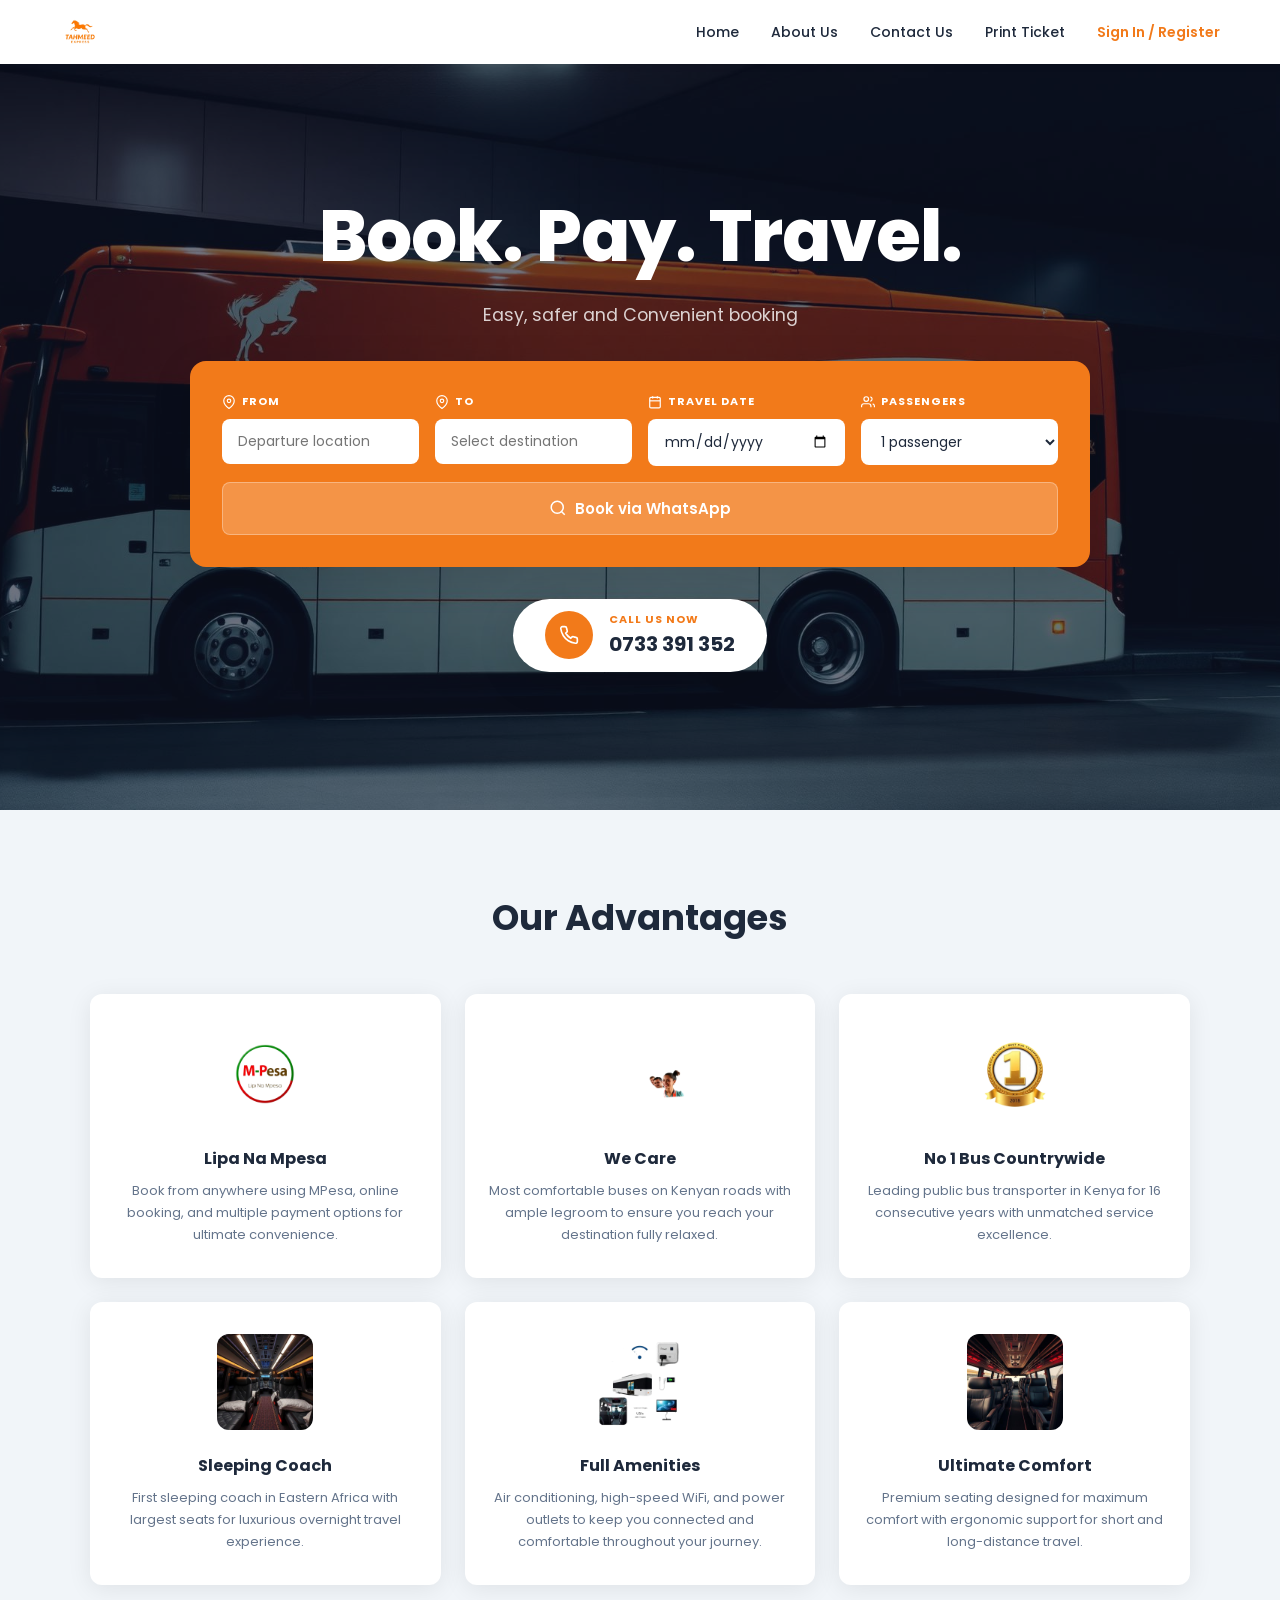
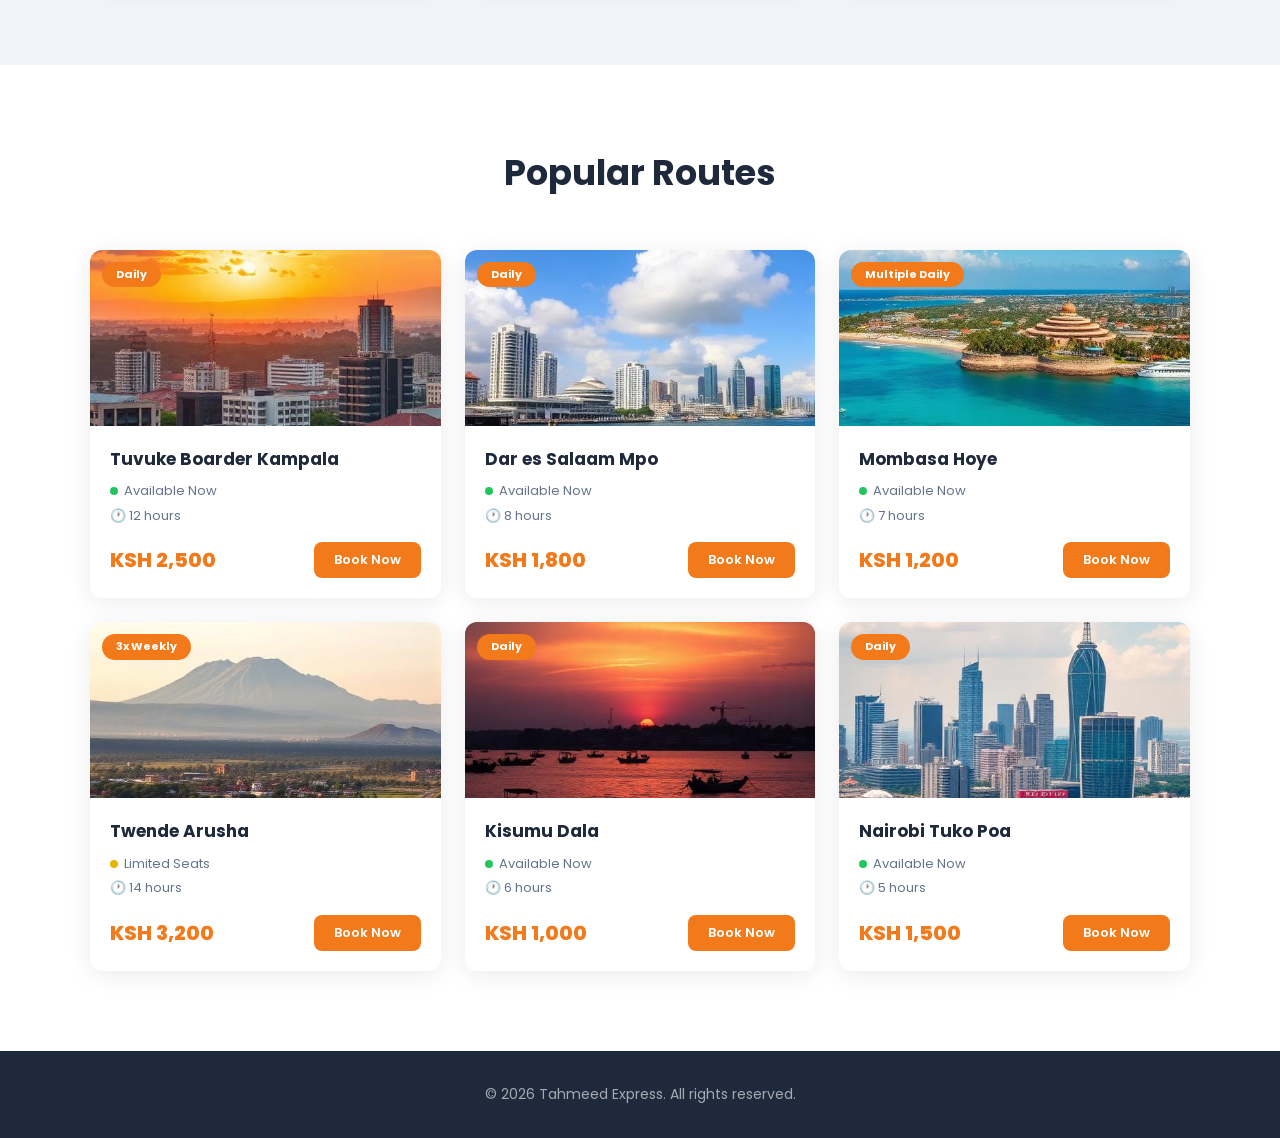
<file: index.html>
<!DOCTYPE html>
<html lang="en">
<head>
  <meta charset="UTF-8">
  <meta name="viewport" content="width=device-width, initial-scale=1.0">
  <title>Tahmeed Express - Book. Pay. Travel.</title>
  <meta name="description" content="Tahmeed Express - Easy, safer and convenient bus booking across Kenya and East Africa.">
  <link rel="preconnect" href="https://fonts.googleapis.com">
  <link href="https://fonts.googleapis.com/css2?family=Poppins:wght@300;400;500;600;700;800&display=swap" rel="stylesheet">
  <link rel="stylesheet" href="styles.css">
</head>
<body>

  <!-- NAVBAR -->
  <nav class="navbar" id="navbar">
    <div class="navbar-inner">
      <img src="images/tahmeed-logo.png" alt="Tahmeed Express" class="logo">
      <button class="hamburger" id="hamburger" aria-label="Toggle menu">
        <span></span><span></span><span></span>
      </button>
      <div class="nav-links" id="navLinks">
        <a href="#">Home</a>
        <a href="#">About Us</a>
        <a href="#">Contact Us</a>
        <a href="#">Print Ticket</a>
        <a href="#" class="nav-signin">Sign In / Register</a>
      </div>
    </div>
  </nav>

  <!-- HERO -->
  <section class="hero">
    <div class="hero-bg">
      <img src="images/hero-bus.jpg" alt="Tahmeed Express Bus" width="1920" height="1080">
      <div class="hero-overlay"></div>
    </div>
    <div class="hero-content">
      <h1>Book. Pay. Travel.</h1>
      <p class="hero-sub">Easy, safer and Convenient booking</p>
    </div>
    <div class="booking-form">
      <div class="form-grid">
        <div class="form-group">
          <label><svg width="14" height="14" viewBox="0 0 24 24" fill="none" stroke="currentColor" stroke-width="2"><path d="M21 10c0 7-9 13-9 13s-9-6-9-13a9 9 0 0 1 18 0z"/><circle cx="12" cy="10" r="3"/></svg> FROM</label>
          <input type="text" placeholder="Departure location">
        </div>
        <div class="form-group">
          <label><svg width="14" height="14" viewBox="0 0 24 24" fill="none" stroke="currentColor" stroke-width="2"><path d="M21 10c0 7-9 13-9 13s-9-6-9-13a9 9 0 0 1 18 0z"/><circle cx="12" cy="10" r="3"/></svg> TO</label>
          <input type="text" placeholder="Select destination">
        </div>
        <div class="form-group">
          <label><svg width="14" height="14" viewBox="0 0 24 24" fill="none" stroke="currentColor" stroke-width="2"><rect x="3" y="4" width="18" height="18" rx="2" ry="2"/><line x1="16" y1="2" x2="16" y2="6"/><line x1="8" y1="2" x2="8" y2="6"/><line x1="3" y1="10" x2="21" y2="10"/></svg> TRAVEL DATE</label>
          <input type="date">
        </div>
        <div class="form-group">
          <label><svg width="14" height="14" viewBox="0 0 24 24" fill="none" stroke="currentColor" stroke-width="2"><path d="M17 21v-2a4 4 0 0 0-4-4H5a4 4 0 0 0-4 4v2"/><circle cx="9" cy="7" r="4"/><path d="M23 21v-2a4 4 0 0 0-3-3.87"/><path d="M16 3.13a4 4 0 0 1 0 7.75"/></svg> PASSENGERS</label>
          <select>
            <option>1 passenger</option>
            <option>2 passengers</option>
            <option>3 passengers</option>
            <option>4 passengers</option>
            <option>5 passengers</option>
            <option>6 passengers</option>
          </select>
        </div>
      </div>
      <button class="btn-whatsapp" onclick="bookWhatsApp()">
        <svg width="18" height="18" viewBox="0 0 24 24" fill="none" stroke="currentColor" stroke-width="2"><circle cx="11" cy="11" r="8"/><line x1="21" y1="21" x2="16.65" y2="16.65"/></svg>
        Book via WhatsApp
      </button>
    </div>
    <a href="tel:0733391352" class="call-badge">
      <span class="call-icon">
        <svg width="20" height="20" viewBox="0 0 24 24" fill="none" stroke="currentColor" stroke-width="2"><path d="M22 16.92v3a2 2 0 0 1-2.18 2 19.79 19.79 0 0 1-8.63-3.07 19.5 19.5 0 0 1-6-6 19.79 19.79 0 0 1-3.07-8.67A2 2 0 0 1 4.11 2h3a2 2 0 0 1 2 1.72c.127.96.361 1.903.7 2.81a2 2 0 0 1-.45 2.11L8.09 9.91a16 16 0 0 0 6 6l1.27-1.27a2 2 0 0 1 2.11-.45c.907.339 1.85.573 2.81.7A2 2 0 0 1 22 16.92z"/></svg>
      </span>
      <span class="call-text">
        <small>CALL US NOW</small>
        <strong>0733 391 352</strong>
      </span>
    </a>
  </section>

  <!-- ADVANTAGES -->
  <section class="advantages">
    <h2>Our Advantages</h2>
    <div class="advantages-grid">
      <div class="advantage-card">
        <img src="images/mpesa-badge.png" alt="Lipa Na Mpesa" loading="lazy">
        <h3>Lipa Na Mpesa</h3>
        <p>Book from anywhere using MPesa, online booking, and multiple payment options for ultimate convenience.</p>
      </div>
      <div class="advantage-card">
        <img src="images/we-care.png" alt="We Care" loading="lazy">
        <h3>We Care</h3>
        <p>Most comfortable buses on Kenyan roads with ample legroom to ensure you reach your destination fully relaxed.</p>
      </div>
      <div class="advantage-card">
        <img src="images/no1-badge.png" alt="No 1 Bus Countrywide" loading="lazy">
        <h3>No 1 Bus Countrywide</h3>
        <p>Leading public bus transporter in Kenya for 16 consecutive years with unmatched service excellence.</p>
      </div>
      <div class="advantage-card">
        <img src="images/sleeping-coach.jpg" alt="Sleeping Coach" loading="lazy">
        <h3>Sleeping Coach</h3>
        <p>First sleeping coach in Eastern Africa with largest seats for luxurious overnight travel experience.</p>
      </div>
      <div class="advantage-card">
        <img src="images/amenities.png" alt="Full Amenities" loading="lazy">
        <h3>Full Amenities</h3>
        <p>Air conditioning, high-speed WiFi, and power outlets to keep you connected and comfortable throughout your journey.</p>
      </div>
      <div class="advantage-card">
        <img src="images/comfort.jpg" alt="Ultimate Comfort" loading="lazy">
        <h3>Ultimate Comfort</h3>
        <p>Premium seating designed for maximum comfort with ergonomic support for short and long-distance travel.</p>
      </div>
    </div>
  </section>

  <!-- POPULAR ROUTES -->
  <section class="routes">
    <h2>Popular Routes</h2>
    <div class="routes-grid">
      <div class="route-card">
        <div class="route-img">
          <img src="images/route-kampala.jpg" alt="Kampala" loading="lazy">
          <span class="route-badge">Daily</span>
        </div>
        <div class="route-info">
          <h3>Tuvuke Boarder Kampala</h3>
          <p class="route-status"><span class="dot"></span> Available Now</p>
          <p class="route-duration">🕐 12 hours</p>
          <div class="route-bottom">
            <span class="route-price">KSH 2,500</span>
            <button class="btn-book">Book Now</button>
          </div>
        </div>
      </div>
      <div class="route-card">
        <div class="route-img">
          <img src="images/route-dar.jpg" alt="Dar es Salaam" loading="lazy">
          <span class="route-badge">Daily</span>
        </div>
        <div class="route-info">
          <h3>Dar es Salaam Mpo</h3>
          <p class="route-status"><span class="dot"></span> Available Now</p>
          <p class="route-duration">🕐 8 hours</p>
          <div class="route-bottom">
            <span class="route-price">KSH 1,800</span>
            <button class="btn-book">Book Now</button>
          </div>
        </div>
      </div>
      <div class="route-card">
        <div class="route-img">
          <img src="images/route-mombasa.jpg" alt="Mombasa" loading="lazy">
          <span class="route-badge">Multiple Daily</span>
        </div>
        <div class="route-info">
          <h3>Mombasa Hoye</h3>
          <p class="route-status"><span class="dot"></span> Available Now</p>
          <p class="route-duration">🕐 7 hours</p>
          <div class="route-bottom">
            <span class="route-price">KSH 1,200</span>
            <button class="btn-book">Book Now</button>
          </div>
        </div>
      </div>
      <div class="route-card">
        <div class="route-img">
          <img src="images/route-arusha.jpg" alt="Arusha" loading="lazy">
          <span class="route-badge">3x Weekly</span>
        </div>
        <div class="route-info">
          <h3>Twende Arusha</h3>
          <p class="route-status"><span class="dot yellow"></span> Limited Seats</p>
          <p class="route-duration">🕐 14 hours</p>
          <div class="route-bottom">
            <span class="route-price">KSH 3,200</span>
            <button class="btn-book">Book Now</button>
          </div>
        </div>
      </div>
      <div class="route-card">
        <div class="route-img">
          <img src="images/route-kisumu.jpg" alt="Kisumu" loading="lazy">
          <span class="route-badge">Daily</span>
        </div>
        <div class="route-info">
          <h3>Kisumu Dala</h3>
          <p class="route-status"><span class="dot"></span> Available Now</p>
          <p class="route-duration">🕐 6 hours</p>
          <div class="route-bottom">
            <span class="route-price">KSH 1,000</span>
            <button class="btn-book">Book Now</button>
          </div>
        </div>
      </div>
      <div class="route-card">
        <div class="route-img">
          <img src="images/route-nairobi.jpg" alt="Nairobi" loading="lazy">
          <span class="route-badge">Daily</span>
        </div>
        <div class="route-info">
          <h3>Nairobi Tuko Poa</h3>
          <p class="route-status"><span class="dot"></span> Available Now</p>
          <p class="route-duration">🕐 5 hours</p>
          <div class="route-bottom">
            <span class="route-price">KSH 1,500</span>
            <button class="btn-book">Book Now</button>
          </div>
        </div>
      </div>
    </div>
  </section>

  <!-- FOOTER -->
  <footer class="footer">
    <p>&copy; 2026 Tahmeed Express. All rights reserved.</p>
  </footer>

  <script src="script.js"></script>
</body>
</html>
</file>
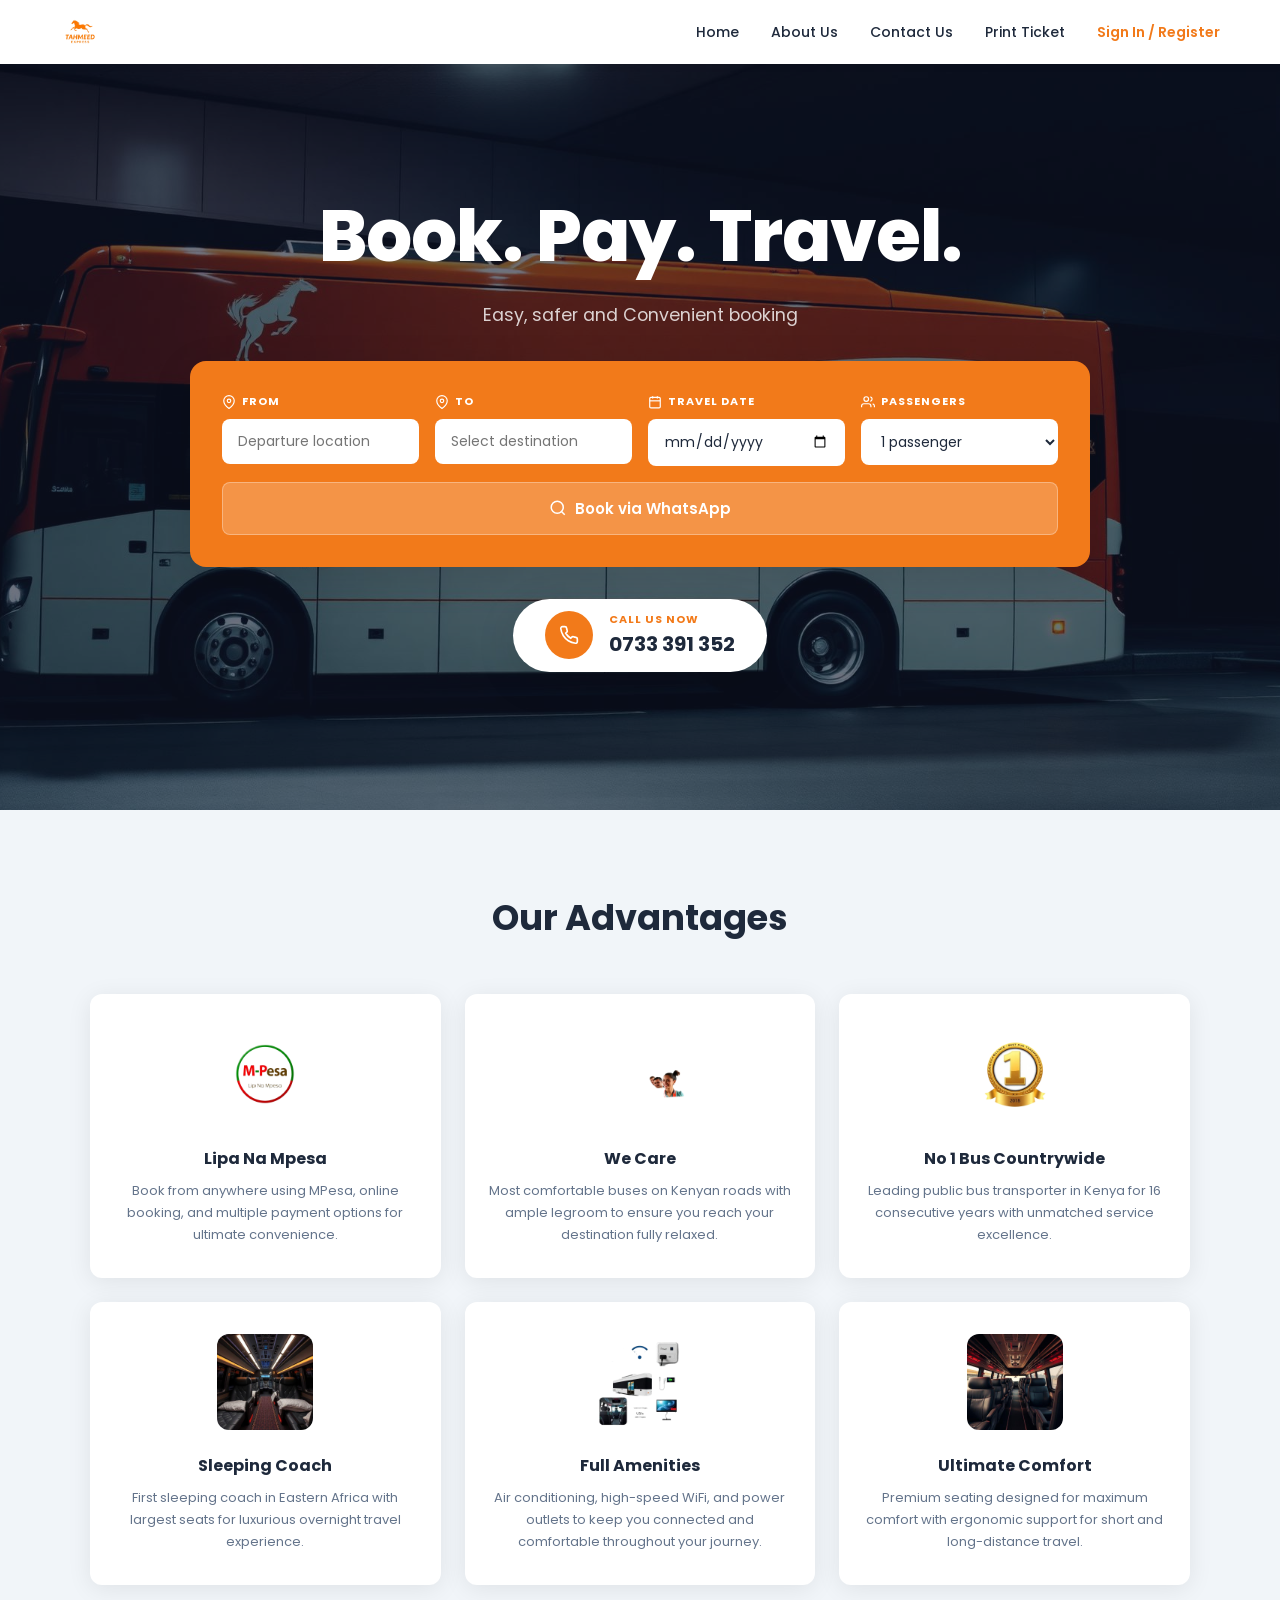
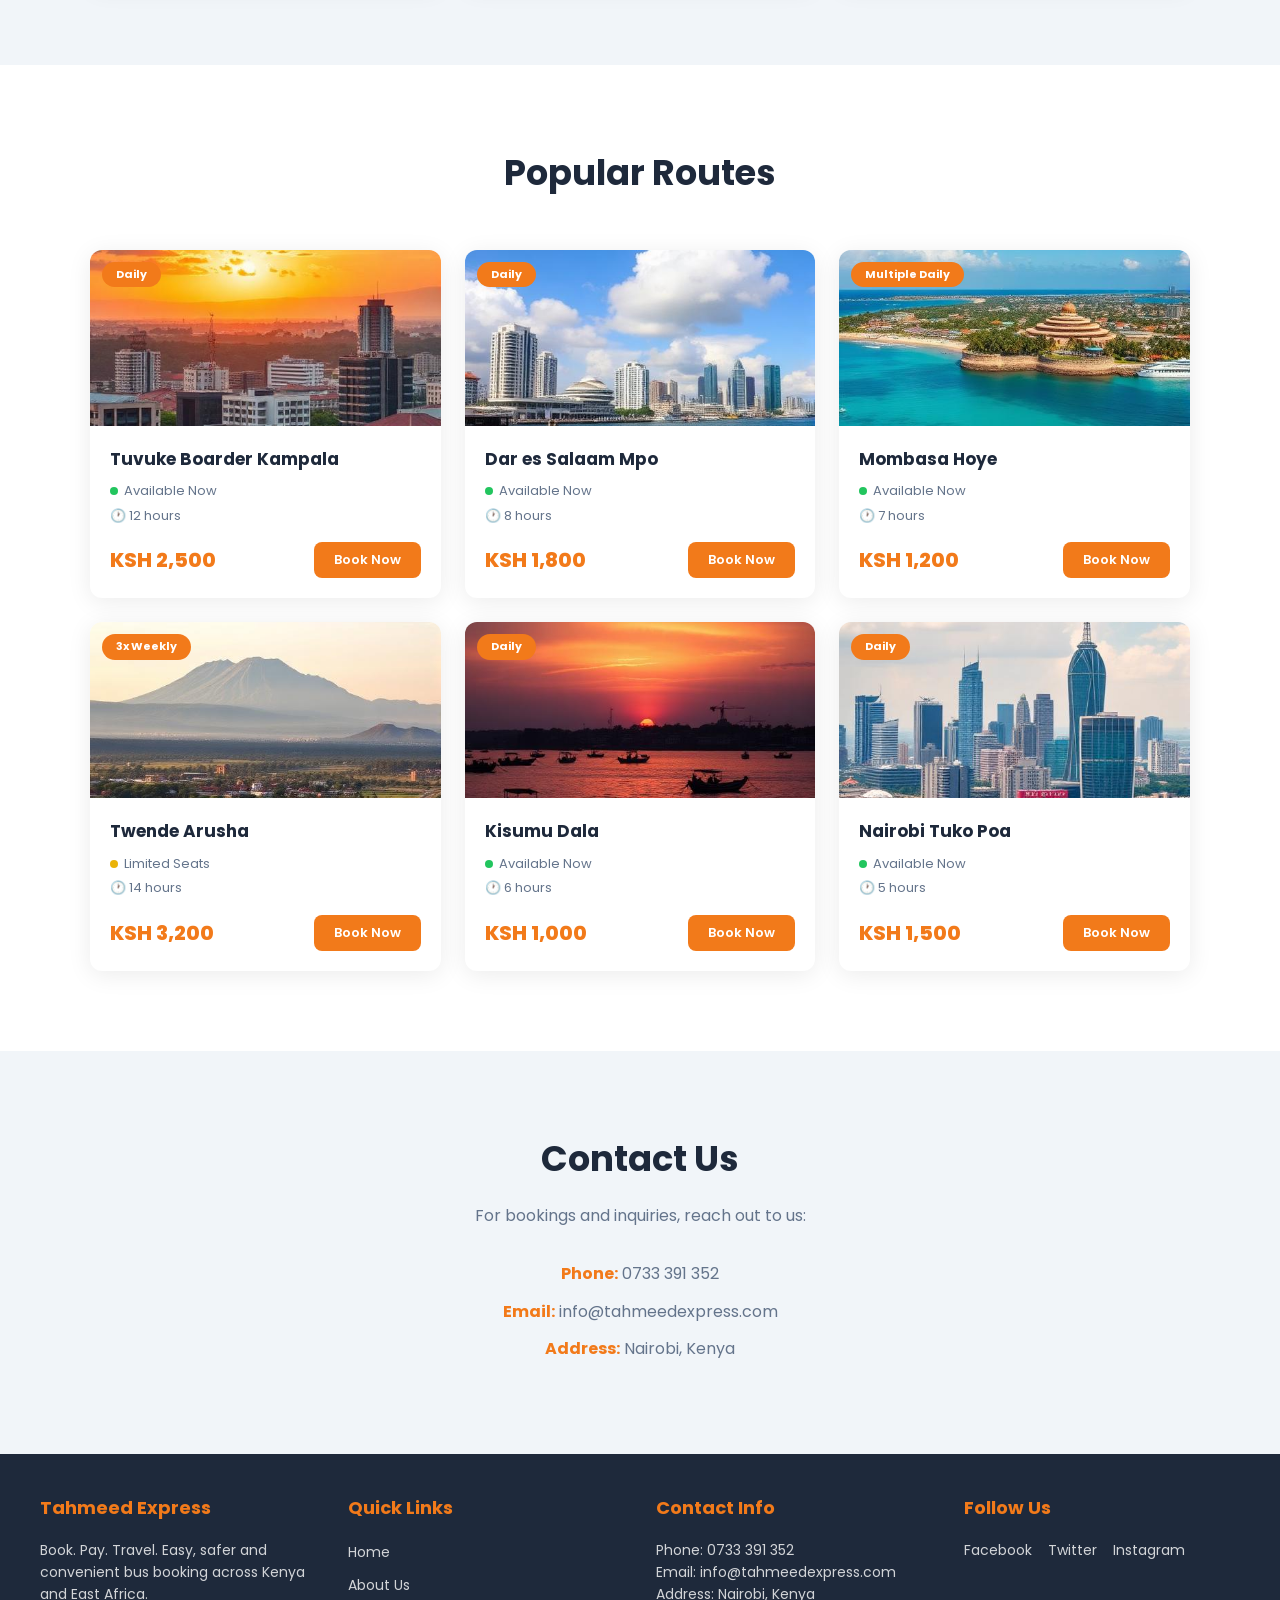
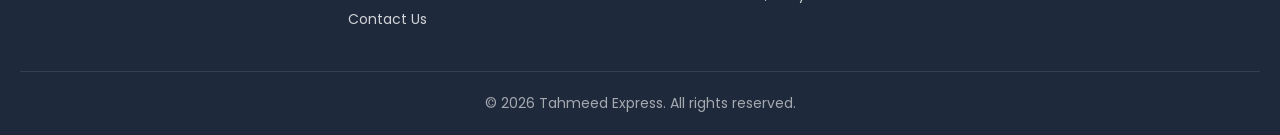
<file: tahmeed-express/index.html>
<!DOCTYPE html>
<html lang="en">
<head>
  <meta charset="UTF-8">
  <meta name="viewport" content="width=device-width, initial-scale=1.0">
  <title>Tahmeed Express - Book. Pay. Travel.</title>
  <meta name="description" content="Tahmeed Express - Easy, safer and convenient bus booking across Kenya and East Africa.">
  <link rel="preconnect" href="https://fonts.googleapis.com">
  <link href="https://fonts.googleapis.com/css2?family=Poppins:wght@300;400;500;600;700;800&display=swap" rel="stylesheet">
  <link rel="stylesheet" href="styles.css">
</head>
<body>

  <!-- NAVBAR -->
  <nav class="navbar" id="navbar">
    <div class="navbar-inner">
      <img src="images/tahmeed-logo.png" alt="Tahmeed Express" class="logo">
      <button class="hamburger" id="hamburger" aria-label="Toggle menu">
        <span></span><span></span><span></span>
      </button>
      <div class="nav-links" id="navLinks">
        <a href="#home">Home</a>
        <a href="#about">About Us</a>
        <a href="#contact">Contact Us</a>
        <a href="#print">Print Ticket</a>
        <a href="#signin" class="nav-signin">Sign In / Register</a>
      </div>
    </div>
  </nav>
  </section>

  <!-- HERO -->
  <section class="hero" id="home">
    <div class="hero-bg">
      <img src="images/hero-bus.jpg" alt="Tahmeed Express Bus" width="1920" height="1080">
      <div class="hero-overlay"></div>
    </div>
    <div class="hero-content">
      <h1>Book. Pay. Travel.</h1>
      <p class="hero-sub">Easy, safer and Convenient booking</p>
    </div>
    <div class="booking-form">
      <div class="form-grid">
        <div class="form-group">
          <label><svg width="14" height="14" viewBox="0 0 24 24" fill="none" stroke="currentColor" stroke-width="2"><path d="M21 10c0 7-9 13-9 13s-9-6-9-13a9 9 0 0 1 18 0z"/><circle cx="12" cy="10" r="3"/></svg> FROM</label>
          <input type="text" placeholder="Departure location">
        </div>
        <div class="form-group">
          <label><svg width="14" height="14" viewBox="0 0 24 24" fill="none" stroke="currentColor" stroke-width="2"><path d="M21 10c0 7-9 13-9 13s-9-6-9-13a9 9 0 0 1 18 0z"/><circle cx="12" cy="10" r="3"/></svg> TO</label>
          <input type="text" placeholder="Select destination">
        </div>
        <div class="form-group">
          <label><svg width="14" height="14" viewBox="0 0 24 24" fill="none" stroke="currentColor" stroke-width="2"><rect x="3" y="4" width="18" height="18" rx="2" ry="2"/><line x1="16" y1="2" x2="16" y2="6"/><line x1="8" y1="2" x2="8" y2="6"/><line x1="3" y1="10" x2="21" y2="10"/></svg> TRAVEL DATE</label>
          <input type="date">
        </div>
        <div class="form-group">
          <label><svg width="14" height="14" viewBox="0 0 24 24" fill="none" stroke="currentColor" stroke-width="2"><path d="M17 21v-2a4 4 0 0 0-4-4H5a4 4 0 0 0-4 4v2"/><circle cx="9" cy="7" r="4"/><path d="M23 21v-2a4 4 0 0 0-3-3.87"/><path d="M16 3.13a4 4 0 0 1 0 7.75"/></svg> PASSENGERS</label>
          <select>
            <option>1 passenger</option>
            <option>2 passengers</option>
            <option>3 passengers</option>
            <option>4 passengers</option>
            <option>5 passengers</option>
            <option>6 passengers</option>
          </select>
        </div>
      </div>
      <button class="btn-whatsapp" onclick="bookWhatsApp()">
        <svg width="18" height="18" viewBox="0 0 24 24" fill="none" stroke="currentColor" stroke-width="2"><circle cx="11" cy="11" r="8"/><line x1="21" y1="21" x2="16.65" y2="16.65"/></svg>
        Book via WhatsApp
      </button>
    </div>
    <a href="tel:0733391352" class="call-badge">
      <span class="call-icon">
        <svg width="20" height="20" viewBox="0 0 24 24" fill="none" stroke="currentColor" stroke-width="2"><path d="M22 16.92v3a2 2 0 0 1-2.18 2 19.79 19.79 0 0 1-8.63-3.07 19.5 19.5 0 0 1-6-6 19.79 19.79 0 0 1-3.07-8.67A2 2 0 0 1 4.11 2h3a2 2 0 0 1 2 1.72c.127.96.361 1.903.7 2.81a2 2 0 0 1-.45 2.11L8.09 9.91a16 16 0 0 0 6 6l1.27-1.27a2 2 0 0 1 2.11-.45c.907.339 1.85.573 2.81.7A2 2 0 0 1 22 16.92z"/></svg>
      </span>
      <span class="call-text">
        <small>CALL US NOW</small>
        <strong>0733 391 352</strong>
      </span>
    </a>
  </section>

  <!-- ADVANTAGES -->
  <section class="advantages" id="about">
    <h2>Our Advantages</h2>
    <div class="advantages-grid">
      <div class="advantage-card">
        <img src="images/mpesa-badge.png" alt="Lipa Na Mpesa" loading="lazy">
        <h3>Lipa Na Mpesa</h3>
        <p>Book from anywhere using MPesa, online booking, and multiple payment options for ultimate convenience.</p>
      </div>
      <div class="advantage-card">
        <img src="images/we-care.png" alt="We Care" loading="lazy">
        <h3>We Care</h3>
        <p>Most comfortable buses on Kenyan roads with ample legroom to ensure you reach your destination fully relaxed.</p>
      </div>
      <div class="advantage-card">
        <img src="images/no1-badge.png" alt="No 1 Bus Countrywide" loading="lazy">
        <h3>No 1 Bus Countrywide</h3>
        <p>Leading public bus transporter in Kenya for 16 consecutive years with unmatched service excellence.</p>
      </div>
      <div class="advantage-card">
        <img src="images/sleeping-coach.jpg" alt="Sleeping Coach" loading="lazy">
        <h3>Sleeping Coach</h3>
        <p>First sleeping coach in Eastern Africa with largest seats for luxurious overnight travel experience.</p>
      </div>
      <div class="advantage-card">
        <img src="images/amenities.png" alt="Full Amenities" loading="lazy">
        <h3>Full Amenities</h3>
        <p>Air conditioning, high-speed WiFi, and power outlets to keep you connected and comfortable throughout your journey.</p>
      </div>
      <div class="advantage-card">
        <img src="images/comfort.jpg" alt="Ultimate Comfort" loading="lazy">
        <h3>Ultimate Comfort</h3>
        <p>Premium seating designed for maximum comfort with ergonomic support for short and long-distance travel.</p>
      </div>
    </div>
  </section>

  <!-- POPULAR ROUTES -->
  <section class="routes">
    <h2>Popular Routes</h2>
    <div class="routes-grid">
      <div class="route-card">
        <div class="route-img">
          <img src="images/route-kampala.jpg" alt="Kampala" loading="lazy">
          <span class="route-badge">Daily</span>
        </div>
        <div class="route-info">
          <h3>Tuvuke Boarder Kampala</h3>
          <p class="route-status"><span class="dot"></span> Available Now</p>
          <p class="route-duration">🕐 12 hours</p>
          <div class="route-bottom">
            <span class="route-price">KSH 2,500</span>
            <button class="btn-book">Book Now</button>
          </div>
        </div>
      </div>
      <div class="route-card">
        <div class="route-img">
          <img src="images/route-dar.jpg" alt="Dar es Salaam" loading="lazy">
          <span class="route-badge">Daily</span>
        </div>
        <div class="route-info">
          <h3>Dar es Salaam Mpo</h3>
          <p class="route-status"><span class="dot"></span> Available Now</p>
          <p class="route-duration">🕐 8 hours</p>
          <div class="route-bottom">
            <span class="route-price">KSH 1,800</span>
            <button class="btn-book">Book Now</button>
          </div>
        </div>
      </div>
      <div class="route-card">
        <div class="route-img">
          <img src="images/route-mombasa.jpg" alt="Mombasa" loading="lazy">
          <span class="route-badge">Multiple Daily</span>
        </div>
        <div class="route-info">
          <h3>Mombasa Hoye</h3>
          <p class="route-status"><span class="dot"></span> Available Now</p>
          <p class="route-duration">🕐 7 hours</p>
          <div class="route-bottom">
            <span class="route-price">KSH 1,200</span>
            <button class="btn-book">Book Now</button>
          </div>
        </div>
      </div>
      <div class="route-card">
        <div class="route-img">
          <img src="images/route-arusha.jpg" alt="Arusha" loading="lazy">
          <span class="route-badge">3x Weekly</span>
        </div>
        <div class="route-info">
          <h3>Twende Arusha</h3>
          <p class="route-status"><span class="dot yellow"></span> Limited Seats</p>
          <p class="route-duration">🕐 14 hours</p>
          <div class="route-bottom">
            <span class="route-price">KSH 3,200</span>
            <button class="btn-book">Book Now</button>
          </div>
        </div>
      </div>
      <div class="route-card">
        <div class="route-img">
          <img src="images/route-kisumu.jpg" alt="Kisumu" loading="lazy">
          <span class="route-badge">Daily</span>
        </div>
        <div class="route-info">
          <h3>Kisumu Dala</h3>
          <p class="route-status"><span class="dot"></span> Available Now</p>
          <p class="route-duration">🕐 6 hours</p>
          <div class="route-bottom">
            <span class="route-price">KSH 1,000</span>
            <button class="btn-book">Book Now</button>
          </div>
        </div>
      </div>
      <div class="route-card">
        <div class="route-img">
          <img src="images/route-nairobi.jpg" alt="Nairobi" loading="lazy">
          <span class="route-badge">Daily</span>
        </div>
        <div class="route-info">
          <h3>Nairobi Tuko Poa</h3>
          <p class="route-status"><span class="dot"></span> Available Now</p>
          <p class="route-duration">🕐 5 hours</p>
          <div class="route-bottom">
            <span class="route-price">KSH 1,500</span>
            <button class="btn-book">Book Now</button>
          </div>
        </div>
      </div>
    </div>
  </section>

  <!-- CONTACT -->
  <section class="contact" id="contact">
    <h2>Contact Us</h2>
    <p>For bookings and inquiries, reach out to us:</p>
    <div class="contact-info">
      <p><strong>Phone:</strong> 0733 391 352</p>
      <p><strong>Email:</strong> info@tahmeedexpress.com</p>
      <p><strong>Address:</strong> Nairobi, Kenya</p>
    </div>
  </section>

  <!-- FOOTER -->
  <footer class="footer">
    <div class="footer-content">
      <div class="footer-section">
        <h3>Tahmeed Express</h3>
        <p>Book. Pay. Travel. Easy, safer and convenient bus booking across Kenya and East Africa.</p>
      </div>
      <div class="footer-section">
        <h3>Quick Links</h3>
        <ul>
          <li><a href="#home">Home</a></li>
          <li><a href="#about">About Us</a></li>
          <li><a href="#contact">Contact Us</a></li>
        </ul>
      </div>
      <div class="footer-section">
        <h3>Contact Info</h3>
        <p>Phone: 0733 391 352</p>
        <p>Email: info@tahmeedexpress.com</p>
        <p>Address: Nairobi, Kenya</p>
      </div>
      <div class="footer-section">
        <h3>Follow Us</h3>
        <div class="social-links">
          <a href="#" aria-label="Facebook">Facebook</a>
          <a href="#" aria-label="Twitter">Twitter</a>
          <a href="#" aria-label="Instagram">Instagram</a>
        </div>
      </div>
    </div>
    <div class="footer-bottom">
      <p>&copy; 2026 Tahmeed Express. All rights reserved.</p>
    </div>
  </footer>

  <script src="script.js"></script>
</body>
</html>
</file>
<file: styles.css>
/* ===== RESET & BASE ===== */
*, *::before, *::after {
  margin: 0;
  padding: 0;
  box-sizing: border-box;
}

:root {
  --primary: #f27a1a;
  --primary-dark: #d96a10;
  --primary-light: #fef3e8;
  --text: #1e293b;
  --text-muted: #64748b;
  --bg: #ffffff;
  --bg-section: #f1f5f9;
  --white: #ffffff;
  --shadow: 0 4px 24px rgba(0,0,0,0.08);
  --shadow-lg: 0 10px 40px rgba(0,0,0,0.12);
  --radius: 12px;
}

body {
  font-family: 'Poppins', sans-serif;
  color: var(--text);
  background: var(--bg);
  line-height: 1.6;
}

img { max-width: 100%; height: auto; }
a { text-decoration: none; color: inherit; }

/* ===== NAVBAR ===== */
.navbar {
  position: fixed;
  top: 0; left: 0; right: 0;
  z-index: 100;
  background: var(--white);
  box-shadow: 0 2px 8px rgba(0,0,0,0.06);
}
.navbar-inner {
  max-width: 1200px;
  margin: 0 auto;
  padding: 0 20px;
  display: flex;
  align-items: center;
  justify-content: space-between;
  height: 64px;
}
.logo { height: 40px; width: auto; }
.nav-links {
  display: flex;
  align-items: center;
  gap: 32px;
  font-size: 14px;
  font-weight: 500;
}
.nav-links a:hover { color: var(--primary); }
.nav-signin { color: var(--primary) !important; font-weight: 600; }

/* Hamburger */
.hamburger {
  display: none;
  flex-direction: column;
  gap: 5px;
  background: none;
  border: none;
  cursor: pointer;
  padding: 4px;
}
.hamburger span {
  width: 24px; height: 2.5px;
  background: var(--text);
  border-radius: 2px;
  transition: 0.3s;
}
.hamburger.active span:nth-child(1) { transform: rotate(45deg) translate(5px, 5px); }
.hamburger.active span:nth-child(2) { opacity: 0; }
.hamburger.active span:nth-child(3) { transform: rotate(-45deg) translate(5px, -5px); }

@media (max-width: 768px) {
  .hamburger { display: flex; }
  .nav-links {
    display: none;
    position: absolute;
    top: 64px; left: 0; right: 0;
    background: var(--white);
    flex-direction: column;
    padding: 20px;
    gap: 16px;
    box-shadow: var(--shadow);
  }
  .nav-links.open { display: flex; }
}

/* ===== HERO ===== */
.hero {
  position: relative;
  min-height: 90vh;
  display: flex;
  flex-direction: column;
  align-items: center;
  justify-content: center;
  padding: 100px 20px 60px;
}
.hero-bg {
  position: absolute;
  inset: 0;
}
.hero-bg img {
  width: 100%;
  height: 100%;
  object-fit: cover;
}
.hero-overlay {
  position: absolute;
  inset: 0;
  background: rgba(15, 23, 42, 0.6);
}
.hero-content {
  position: relative;
  z-index: 2;
  text-align: center;
  margin-bottom: 32px;
}
.hero-content h1 {
  font-size: clamp(2.5rem, 7vw, 4.5rem);
  font-weight: 800;
  color: var(--white);
  letter-spacing: -1px;
}
.hero-sub {
  font-size: 1.1rem;
  color: rgba(255,255,255,0.8);
  margin-top: 8px;
}

/* ===== BOOKING FORM ===== */
.booking-form {
  position: relative;
  z-index: 2;
  width: 100%;
  max-width: 900px;
  background: var(--primary);
  border-radius: 16px;
  padding: 32px;
  box-shadow: var(--shadow-lg);
}
.form-grid {
  display: grid;
  grid-template-columns: repeat(4, 1fr);
  gap: 16px;
  margin-bottom: 16px;
}
.form-group label {
  display: flex;
  align-items: center;
  gap: 6px;
  font-size: 11px;
  font-weight: 700;
  color: var(--white);
  text-transform: uppercase;
  letter-spacing: 1px;
  margin-bottom: 8px;
}
.form-group label svg { stroke: var(--white); }
.form-group input,
.form-group select {
  width: 100%;
  padding: 12px 16px;
  border: none;
  border-radius: 8px;
  font-family: 'Poppins', sans-serif;
  font-size: 14px;
  color: var(--text);
  background: var(--white);
  outline: none;
}
.form-group input:focus,
.form-group select:focus {
  box-shadow: 0 0 0 3px rgba(242, 122, 26, 0.3);
}
.btn-whatsapp {
  width: 100%;
  padding: 14px;
  border: 1px solid rgba(255,255,255,0.3);
  border-radius: 8px;
  background: rgba(255,255,255,0.2);
  color: var(--white);
  font-family: 'Poppins', sans-serif;
  font-size: 15px;
  font-weight: 600;
  cursor: pointer;
  display: flex;
  align-items: center;
  justify-content: center;
  gap: 8px;
  transition: background 0.2s;
}
.btn-whatsapp:hover { background: rgba(255,255,255,0.3); }
.btn-whatsapp svg { stroke: var(--white); }

@media (max-width: 768px) {
  .form-grid { grid-template-columns: 1fr; }
  .booking-form { padding: 24px; }
}

/* ===== CALL BADGE ===== */
.call-badge {
  position: relative;
  z-index: 2;
  margin-top: 32px;
  display: inline-flex;
  align-items: center;
  gap: 16px;
  background: var(--white);
  border-radius: 999px;
  padding: 12px 32px;
  box-shadow: var(--shadow-lg);
  transition: box-shadow 0.2s;
}
.call-badge:hover { box-shadow: 0 12px 48px rgba(0,0,0,0.18); }
.call-icon {
  width: 48px; height: 48px;
  border-radius: 50%;
  background: var(--primary);
  display: flex;
  align-items: center;
  justify-content: center;
}
.call-icon svg { stroke: var(--white); }
.call-text small {
  display: block;
  font-size: 11px;
  font-weight: 700;
  color: var(--primary);
  text-transform: uppercase;
  letter-spacing: 1px;
}
.call-text strong {
  font-size: 20px;
  color: var(--text);
}

/* ===== ADVANTAGES ===== */
.advantages {
  padding: 80px 20px;
  background: var(--bg-section);
}
.advantages h2,
.routes h2 {
  text-align: center;
  font-size: clamp(1.5rem, 4vw, 2.2rem);
  font-weight: 700;
  color: var(--text);
  margin-bottom: 48px;
}
.advantages-grid {
  max-width: 1100px;
  margin: 0 auto;
  display: grid;
  grid-template-columns: repeat(3, 1fr);
  gap: 24px;
}
.advantage-card {
  background: var(--white);
  border-radius: var(--radius);
  padding: 32px 24px;
  text-align: center;
  box-shadow: var(--shadow);
  transition: transform 0.2s, box-shadow 0.2s;
}
.advantage-card:hover {
  transform: translateY(-4px);
  box-shadow: var(--shadow-lg);
}
.advantage-card img {
  width: 96px; height: 96px;
  object-fit: contain;
  border-radius: 12px;
  margin: 0 auto 16px;
}
.advantage-card h3 {
  font-size: 16px;
  font-weight: 700;
  margin-bottom: 8px;
}
.advantage-card p {
  font-size: 13px;
  color: var(--text-muted);
  line-height: 1.7;
}

@media (max-width: 768px) {
  .advantages-grid { grid-template-columns: 1fr; }
}
@media (min-width: 769px) and (max-width: 1024px) {
  .advantages-grid { grid-template-columns: repeat(2, 1fr); }
}

/* ===== POPULAR ROUTES ===== */
.routes {
  padding: 80px 20px;
  background: var(--bg);
}
.routes-grid {
  max-width: 1100px;
  margin: 0 auto;
  display: grid;
  grid-template-columns: repeat(3, 1fr);
  gap: 24px;
}
.route-card {
  background: var(--white);
  border-radius: var(--radius);
  overflow: hidden;
  box-shadow: var(--shadow);
  transition: transform 0.2s, box-shadow 0.2s;
}
.route-card:hover {
  transform: translateY(-4px);
  box-shadow: var(--shadow-lg);
}
.route-img {
  position: relative;
  height: 176px;
  overflow: hidden;
}
.route-img img {
  width: 100%;
  height: 100%;
  object-fit: cover;
}
.route-badge {
  position: absolute;
  top: 12px; left: 12px;
  background: var(--primary);
  color: var(--white);
  font-size: 11px;
  font-weight: 700;
  padding: 4px 14px;
  border-radius: 999px;
}
.route-info {
  padding: 20px;
}
.route-info h3 {
  font-size: 17px;
  font-weight: 700;
  margin-bottom: 8px;
}
.route-status {
  display: flex;
  align-items: center;
  gap: 6px;
  font-size: 13px;
  color: var(--text-muted);
  margin-bottom: 4px;
}
.dot {
  width: 8px; height: 8px;
  border-radius: 50%;
  background: #22c55e;
  display: inline-block;
}
.dot.yellow { background: #eab308; }
.route-duration {
  font-size: 13px;
  color: var(--text-muted);
  margin-bottom: 16px;
}
.route-bottom {
  display: flex;
  align-items: center;
  justify-content: space-between;
}
.route-price {
  font-size: 20px;
  font-weight: 800;
  color: var(--primary);
}
.btn-book {
  background: var(--primary);
  color: var(--white);
  border: none;
  padding: 8px 20px;
  border-radius: 8px;
  font-family: 'Poppins', sans-serif;
  font-size: 13px;
  font-weight: 600;
  cursor: pointer;
  transition: opacity 0.2s;
}
.btn-book:hover { opacity: 0.9; }

@media (max-width: 768px) {
  .routes-grid { grid-template-columns: 1fr; }
}
@media (min-width: 769px) and (max-width: 1024px) {
  .routes-grid { grid-template-columns: repeat(2, 1fr); }
}

/* ===== FOOTER ===== */
.footer {
  background: var(--text);
  padding: 32px 20px;
  text-align: center;
}
.footer p {
  font-size: 14px;
  color: rgba(255,255,255,0.6);
}
</file>
<file: tahmeed-express/styles.css>
/* ===== RESET & BASE ===== */
*, *::before, *::after {
  margin: 0;
  padding: 0;
  box-sizing: border-box;
}

:root {
  --primary: #f27a1a;
  --primary-dark: #d96a10;
  --primary-light: #fef3e8;
  --text: #1e293b;
  --text-muted: #64748b;
  --bg: #ffffff;
  --bg-section: #f1f5f9;
  --white: #ffffff;
  --shadow: 0 4px 24px rgba(0,0,0,0.08);
  --shadow-lg: 0 10px 40px rgba(0,0,0,0.12);
  --radius: 12px;
}

body {
  font-family: 'Poppins', sans-serif;
  color: var(--text);
  background: var(--bg);
  line-height: 1.6;
}

html {
  scroll-behavior: smooth;
}

img { max-width: 100%; height: auto; }
a { text-decoration: none; color: inherit; }

/* ===== NAVBAR ===== */
.navbar {
  position: fixed;
  top: 0; left: 0; right: 0;
  z-index: 100;
  background: var(--white);
  box-shadow: 0 2px 8px rgba(0,0,0,0.06);
}
.navbar-inner {
  max-width: 1200px;
  margin: 0 auto;
  padding: 0 20px;
  display: flex;
  align-items: center;
  justify-content: space-between;
  height: 64px;
}
.logo { height: 40px; width: auto; }
.nav-links {
  display: flex;
  align-items: center;
  gap: 32px;
  font-size: 14px;
  font-weight: 500;
}
.nav-links a:hover { color: var(--primary); }
.nav-signin { color: var(--primary) !important; font-weight: 600; }

/* Hamburger */
.hamburger {
  display: none;
  flex-direction: column;
  gap: 5px;
  background: none;
  border: none;
  cursor: pointer;
  padding: 4px;
}
.hamburger span {
  width: 24px; height: 2.5px;
  background: var(--text);
  border-radius: 2px;
  transition: 0.3s;
}
.hamburger.active span:nth-child(1) { transform: rotate(45deg) translate(5px, 5px); }
.hamburger.active span:nth-child(2) { opacity: 0; }
.hamburger.active span:nth-child(3) { transform: rotate(-45deg) translate(5px, -5px); }

@media (max-width: 768px) {
  .hamburger { display: flex; }
  .nav-links {
    display: none;
    position: absolute;
    top: 64px; left: 0; right: 0;
    background: var(--white);
    flex-direction: column;
    padding: 20px;
    gap: 16px;
    box-shadow: var(--shadow);
  }
  .nav-links.open { display: flex; }
}

/* ===== HERO ===== */
.hero {
  position: relative;
  min-height: 90vh;
  display: flex;
  flex-direction: column;
  align-items: center;
  justify-content: center;
  padding: 100px 20px 60px;
}
.hero-bg {
  position: absolute;
  inset: 0;
}
.hero-bg img {
  width: 100%;
  height: 100%;
  object-fit: cover;
}
.hero-overlay {
  position: absolute;
  inset: 0;
  background: rgba(15, 23, 42, 0.6);
}
.hero-content {
  position: relative;
  z-index: 2;
  text-align: center;
  margin-bottom: 32px;
}
.hero-content h1 {
  font-size: clamp(2.5rem, 7vw, 4.5rem);
  font-weight: 800;
  color: var(--white);
  letter-spacing: -1px;
}
.hero-sub {
  font-size: 1.1rem;
  color: rgba(255,255,255,0.8);
  margin-top: 8px;
}

/* ===== BOOKING FORM ===== */
.booking-form {
  position: relative;
  z-index: 2;
  width: 100%;
  max-width: 900px;
  background: var(--primary);
  border-radius: 16px;
  padding: 32px;
  box-shadow: var(--shadow-lg);
}
.form-grid {
  display: grid;
  grid-template-columns: repeat(4, 1fr);
  gap: 16px;
  margin-bottom: 16px;
}
.form-group label {
  display: flex;
  align-items: center;
  gap: 6px;
  font-size: 11px;
  font-weight: 700;
  color: var(--white);
  text-transform: uppercase;
  letter-spacing: 1px;
  margin-bottom: 8px;
}
.form-group label svg { stroke: var(--white); }
.form-group input,
.form-group select {
  width: 100%;
  padding: 12px 16px;
  border: none;
  border-radius: 8px;
  font-family: 'Poppins', sans-serif;
  font-size: 14px;
  color: var(--text);
  background: var(--white);
  outline: none;
}
.form-group input:focus,
.form-group select:focus {
  box-shadow: 0 0 0 3px rgba(242, 122, 26, 0.3);
}
.btn-whatsapp {
  width: 100%;
  padding: 14px;
  border: 1px solid rgba(255,255,255,0.3);
  border-radius: 8px;
  background: rgba(255,255,255,0.2);
  color: var(--white);
  font-family: 'Poppins', sans-serif;
  font-size: 15px;
  font-weight: 600;
  cursor: pointer;
  display: flex;
  align-items: center;
  justify-content: center;
  gap: 8px;
  transition: background 0.2s;
}
.btn-whatsapp:hover { background: rgba(255,255,255,0.3); }
.btn-whatsapp svg { stroke: var(--white); }

@media (max-width: 768px) {
  .form-grid { grid-template-columns: 1fr; }
  .booking-form { padding: 24px; }
}

/* ===== CALL BADGE ===== */
.call-badge {
  position: relative;
  z-index: 2;
  margin-top: 32px;
  display: inline-flex;
  align-items: center;
  gap: 16px;
  background: var(--white);
  border-radius: 999px;
  padding: 12px 32px;
  box-shadow: var(--shadow-lg);
  transition: box-shadow 0.2s;
}
.call-badge:hover { box-shadow: 0 12px 48px rgba(0,0,0,0.18); }
.call-icon {
  width: 48px; height: 48px;
  border-radius: 50%;
  background: var(--primary);
  display: flex;
  align-items: center;
  justify-content: center;
}
.call-icon svg { stroke: var(--white); }
.call-text small {
  display: block;
  font-size: 11px;
  font-weight: 700;
  color: var(--primary);
  text-transform: uppercase;
  letter-spacing: 1px;
}
.call-text strong {
  font-size: 20px;
  color: var(--text);
}

/* ===== ADVANTAGES ===== */
.advantages {
  padding: 80px 20px;
  background: var(--bg-section);
}
.advantages h2,
.routes h2 {
  text-align: center;
  font-size: clamp(1.5rem, 4vw, 2.2rem);
  font-weight: 700;
  color: var(--text);
  margin-bottom: 48px;
}
.advantages-grid {
  max-width: 1100px;
  margin: 0 auto;
  display: grid;
  grid-template-columns: repeat(3, 1fr);
  gap: 24px;
}
.advantage-card {
  background: var(--white);
  border-radius: var(--radius);
  padding: 32px 24px;
  text-align: center;
  box-shadow: var(--shadow);
  transition: transform 0.2s, box-shadow 0.2s;
}
.advantage-card:hover {
  transform: translateY(-4px);
  box-shadow: var(--shadow-lg);
}
.advantage-card img {
  width: 96px; height: 96px;
  object-fit: contain;
  border-radius: 12px;
  margin: 0 auto 16px;
}
.advantage-card h3 {
  font-size: 16px;
  font-weight: 700;
  margin-bottom: 8px;
}
.advantage-card p {
  font-size: 13px;
  color: var(--text-muted);
  line-height: 1.7;
}

@media (max-width: 768px) {
  .advantages-grid { grid-template-columns: 1fr; }
}
@media (min-width: 769px) and (max-width: 1024px) {
  .advantages-grid { grid-template-columns: repeat(2, 1fr); }
}

/* ===== POPULAR ROUTES ===== */
.routes {
  padding: 80px 20px;
  background: var(--bg);
}
.routes-grid {
  max-width: 1100px;
  margin: 0 auto;
  display: grid;
  grid-template-columns: repeat(3, 1fr);
  gap: 24px;
}
.route-card {
  background: var(--white);
  border-radius: var(--radius);
  overflow: hidden;
  box-shadow: var(--shadow);
  transition: transform 0.2s, box-shadow 0.2s;
}
.route-card:hover {
  transform: translateY(-4px);
  box-shadow: var(--shadow-lg);
}
.route-img {
  position: relative;
  height: 176px;
  overflow: hidden;
}
.route-img img {
  width: 100%;
  height: 100%;
  object-fit: cover;
}
.route-badge {
  position: absolute;
  top: 12px; left: 12px;
  background: var(--primary);
  color: var(--white);
  font-size: 11px;
  font-weight: 700;
  padding: 4px 14px;
  border-radius: 999px;
}
.route-info {
  padding: 20px;
}
.route-info h3 {
  font-size: 17px;
  font-weight: 700;
  margin-bottom: 8px;
}
.route-status {
  display: flex;
  align-items: center;
  gap: 6px;
  font-size: 13px;
  color: var(--text-muted);
  margin-bottom: 4px;
}
.dot {
  width: 8px; height: 8px;
  border-radius: 50%;
  background: #22c55e;
  display: inline-block;
}
.dot.yellow { background: #eab308; }
.route-duration {
  font-size: 13px;
  color: var(--text-muted);
  margin-bottom: 16px;
}
.route-bottom {
  display: flex;
  align-items: center;
  justify-content: space-between;
}
.route-price {
  font-size: 20px;
  font-weight: 800;
  color: var(--primary);
}
.btn-book {
  background: var(--primary);
  color: var(--white);
  border: none;
  padding: 8px 20px;
  border-radius: 8px;
  font-family: 'Poppins', sans-serif;
  font-size: 13px;
  font-weight: 600;
  cursor: pointer;
  transition: opacity 0.2s;
}
.btn-book:hover { opacity: 0.9; }

@media (max-width: 768px) {
  .routes-grid { grid-template-columns: 1fr; }
}
@media (min-width: 769px) and (max-width: 1024px) {
  .routes-grid { grid-template-columns: repeat(2, 1fr); }
}

/* ===== CONTACT ===== */
.contact {
  padding: 80px 20px;
  background: var(--bg-section);
  text-align: center;
}
.contact h2 {
  font-size: clamp(1.5rem, 4vw, 2.2rem);
  font-weight: 700;
  color: var(--text);
  margin-bottom: 16px;
}
.contact p {
  font-size: 16px;
  color: var(--text-muted);
  margin-bottom: 32px;
}
.contact-info {
  max-width: 600px;
  margin: 0 auto;
}
.contact-info p {
  font-size: 16px;
  margin-bottom: 12px;
}
.contact-info strong {
  color: var(--primary);
}

/* ===== FOOTER ===== */
.footer {
  background: var(--text);
  color: var(--white);
  padding: 40px 20px 20px;
}
.footer-content {
  max-width: 1200px;
  margin: 0 auto;
  display: grid;
  grid-template-columns: repeat(auto-fit, minmax(250px, 1fr));
  gap: 32px;
  margin-bottom: 32px;
}
.footer-section h3 {
  font-size: 18px;
  font-weight: 700;
  margin-bottom: 16px;
  color: var(--primary);
}
.footer-section p {
  font-size: 14px;
  line-height: 1.6;
  color: rgba(255,255,255,0.8);
}
.footer-section ul {
  list-style: none;
}
.footer-section ul li {
  margin-bottom: 8px;
}
.footer-section ul li a {
  color: rgba(255,255,255,0.8);
  font-size: 14px;
  transition: color 0.2s;
}
.footer-section ul li a:hover {
  color: var(--primary);
}
.social-links {
  display: flex;
  gap: 16px;
}
.social-links a {
  color: rgba(255,255,255,0.8);
  font-size: 14px;
  transition: color 0.2s;
}
.social-links a:hover {
  color: var(--primary);
}
.footer-bottom {
  border-top: 1px solid rgba(255,255,255,0.1);
  padding-top: 20px;
  text-align: center;
}
.footer-bottom p {
  font-size: 14px;
  color: rgba(255,255,255,0.6);
}

@media (max-width: 768px) {
  .footer-content {
    grid-template-columns: 1fr;
    text-align: center;
  }
  .social-links {
    justify-content: center;
  }
}
</file>
